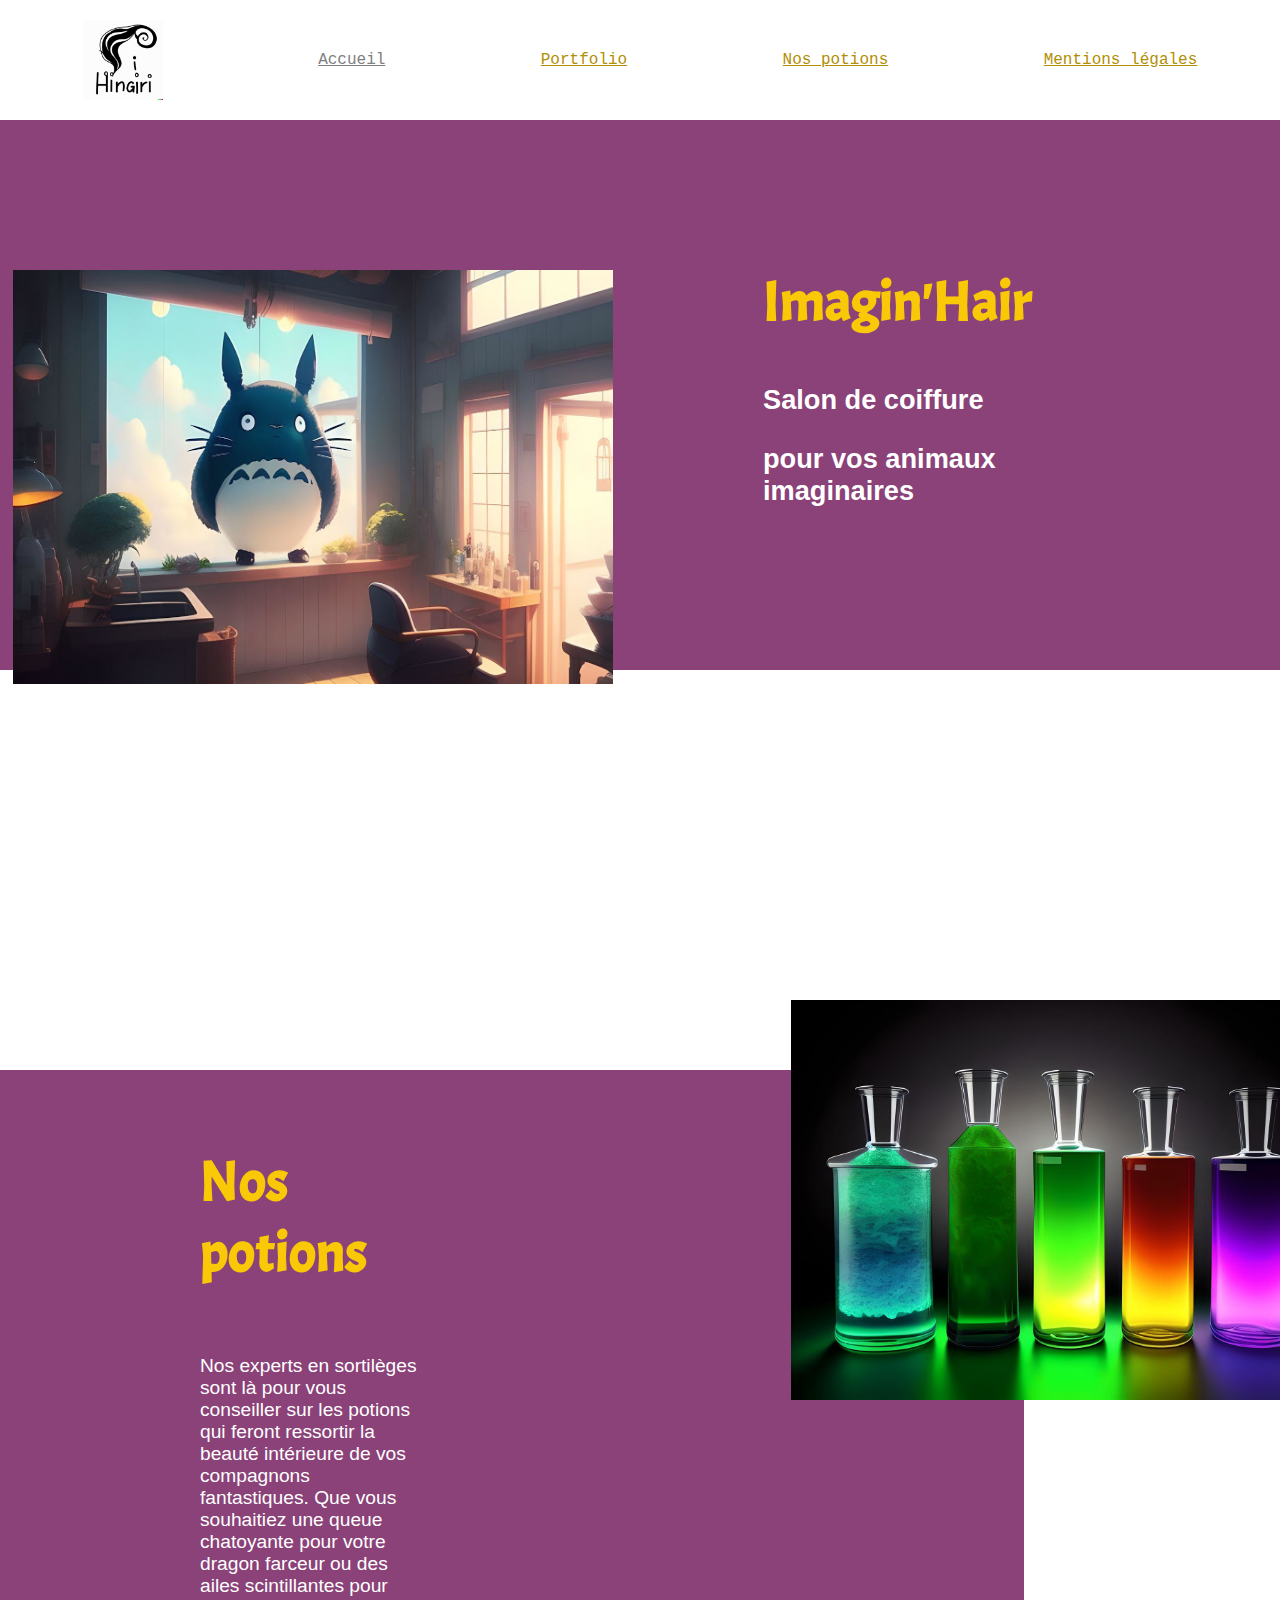
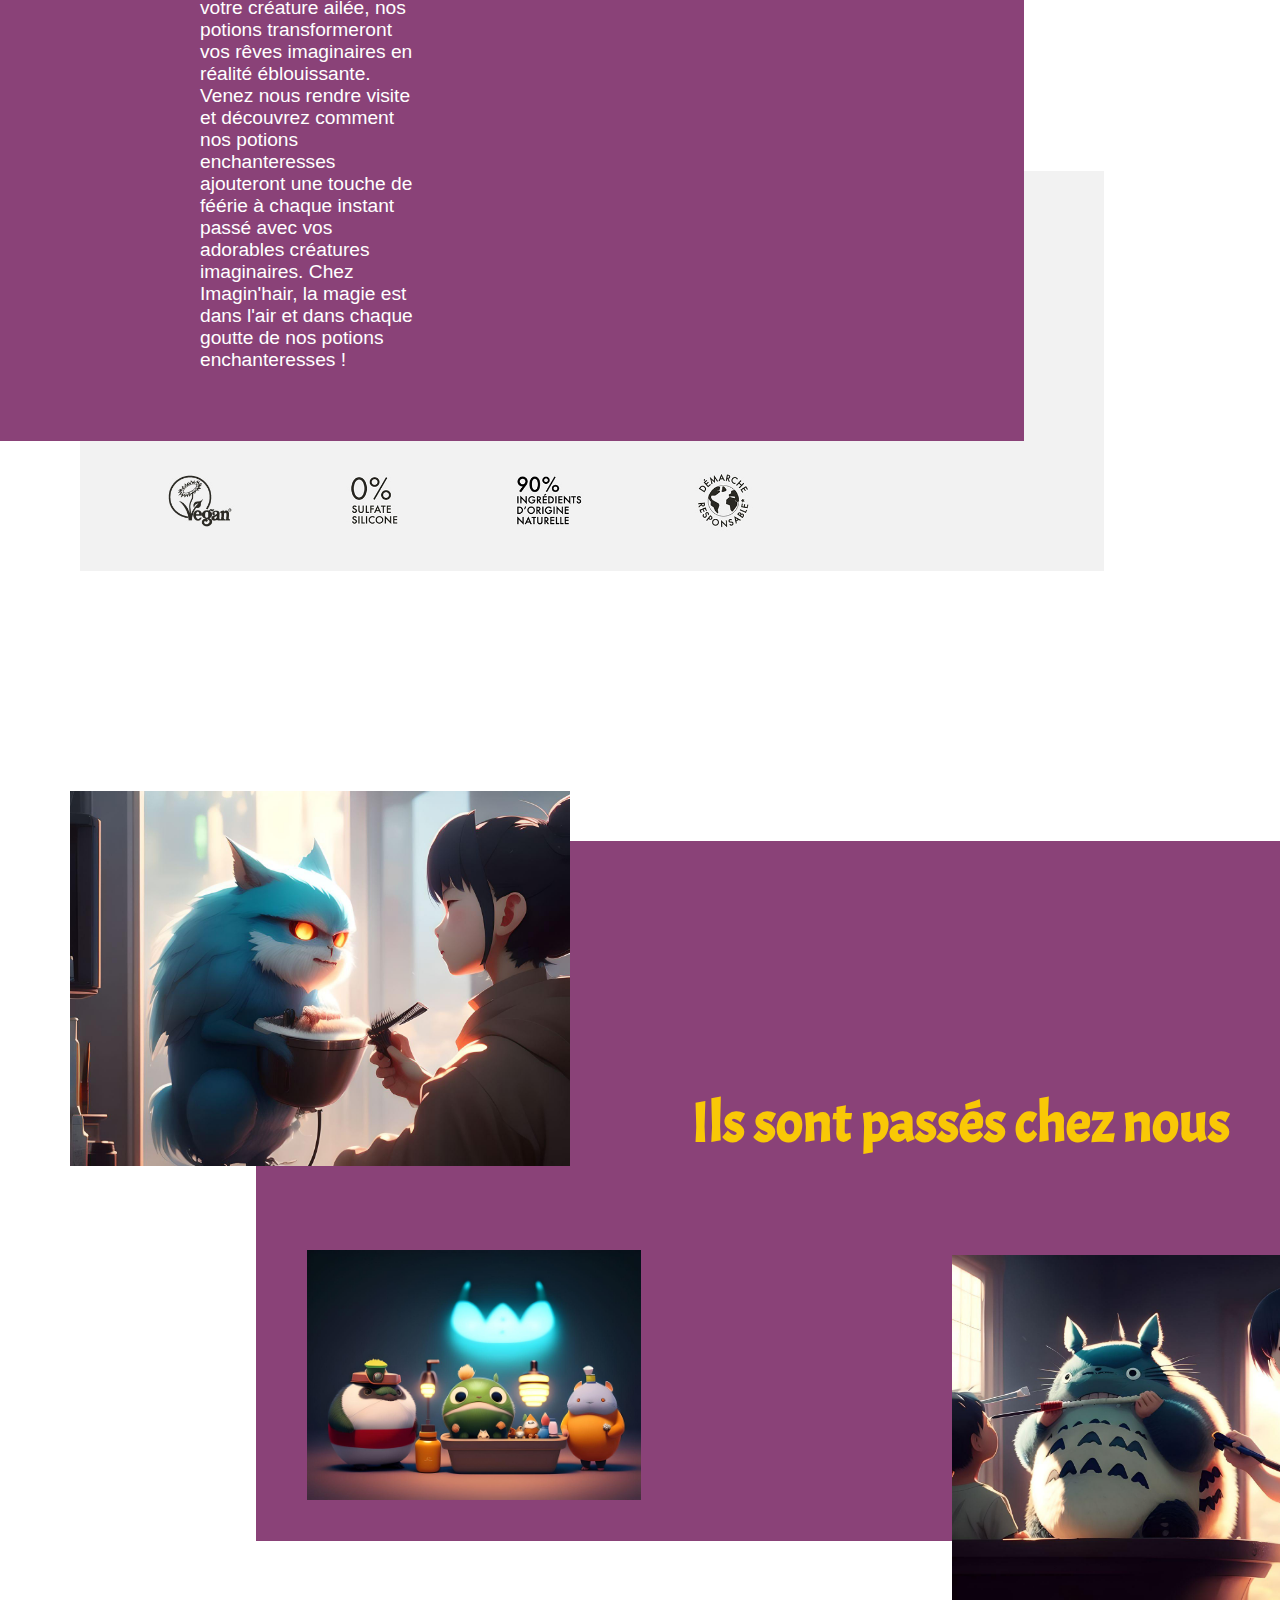
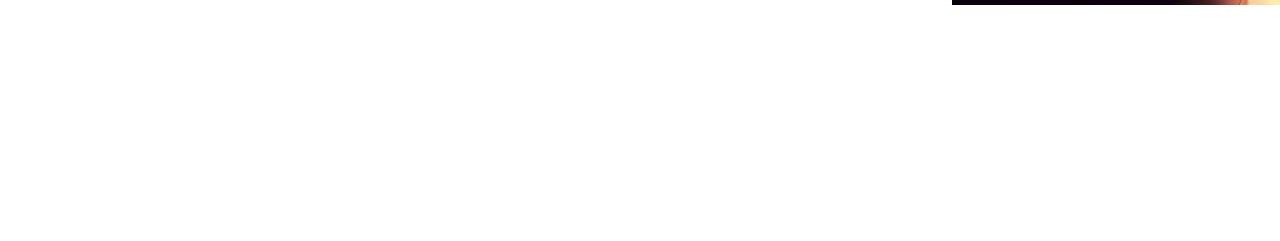
<file: templates/imagin-hair/index.html>
<!DOCTYPE html>
<html lang="fr">
    <head>
        <meta charset="utf-8">
        <title>Le titre de ma page</title>
        <link rel="stylesheet" href="style.css"/>
        <link rel="preconnect" href="https://fonts.googleapis.com">
        <link rel="preconnect" href="https://fonts.gstatic.com" crossorigin>
<link href="https://fonts.googleapis.com/css2?family=Abril+Fatface&family=Acme&family=Barlow+Condensed:wght@300&family=Manrope:wght@200;300;400;500;600;700;800&family=Montserrat:ital,wght@0,100;0,200;0,300;0,400;0,500;0,600;0,700;0,800;0,900;1,100;1,200;1,300;1,400;1,500;1,600;1,700;1,800;1,900&display=swap" rel="stylesheet">
    </head>
    <nav>
        <img src="images/logo.png" alt="Logo" >
        <a class="active" href="index.html">Accueil</a>
        <a href="portfolio.html">Portfolio</a>
        <a href="a-propos.html">Nos potions</a>
        <a href="a-propos.html">Mentions légales</a>
    </nav>
    <body>
        <section class="fond_pleine_largeur">
            <section class="reservation">
                <img src="images/accueuil.png">
                <section class="text_accueil">
                    <h2>Imagin'Hair</h2>
                    <h3>Salon de coiffure </h3>
                    <h3>pour vos animaux imaginaires</h3>
                </section>
            </section>
        </section>
        <section class="fond_80_gauche_sup"> 
            <section class="text_potions">
                <h2>Nos potions</h2>
                <p>Nos experts en sortilèges sont là pour vous conseiller sur les potions qui feront ressortir la beauté intérieure de vos compagnons fantastiques. Que vous souhaitiez une queue chatoyante pour votre dragon farceur ou des ailes scintillantes pour votre créature ailée, nos potions transformeront vos rêves imaginaires en réalité éblouissante. Venez nous rendre visite et découvrez comment nos potions enchanteresses ajouteront une touche de féérie à chaque instant passé avec vos adorables créatures imaginaires. Chez Imagin'hair, la magie est dans l'air et dans chaque goutte de nos potions enchanteresses !</p>
            </section>
            <img src="images/pres_potions.jpg">
        </section>
        <section class="fond_80_gauche">
            <section class="text_labels">
                <img src="images/vegan3.jpg">
                <img src="images/03.jpg">
                <img src="images/903.jpg">
                <img src="images/world3.jpg">
            </section>
        </section>

        <section class="bloc_80_droite">
            <section class="bloc_blanc">
                <img class="demo1" src="images/coiffure_bete_bleu.jpg">
                <img class="demo2" src="images/petits_betes.jpg">
                
            </section>
            <section class="fond_80_droite">
                <h2>Ils sont passés chez nous</h2>
                <img class="demo3" src="images/coiffure_totoro.jpg">
            </section>
        </section>
    </body>
</html>
</file>
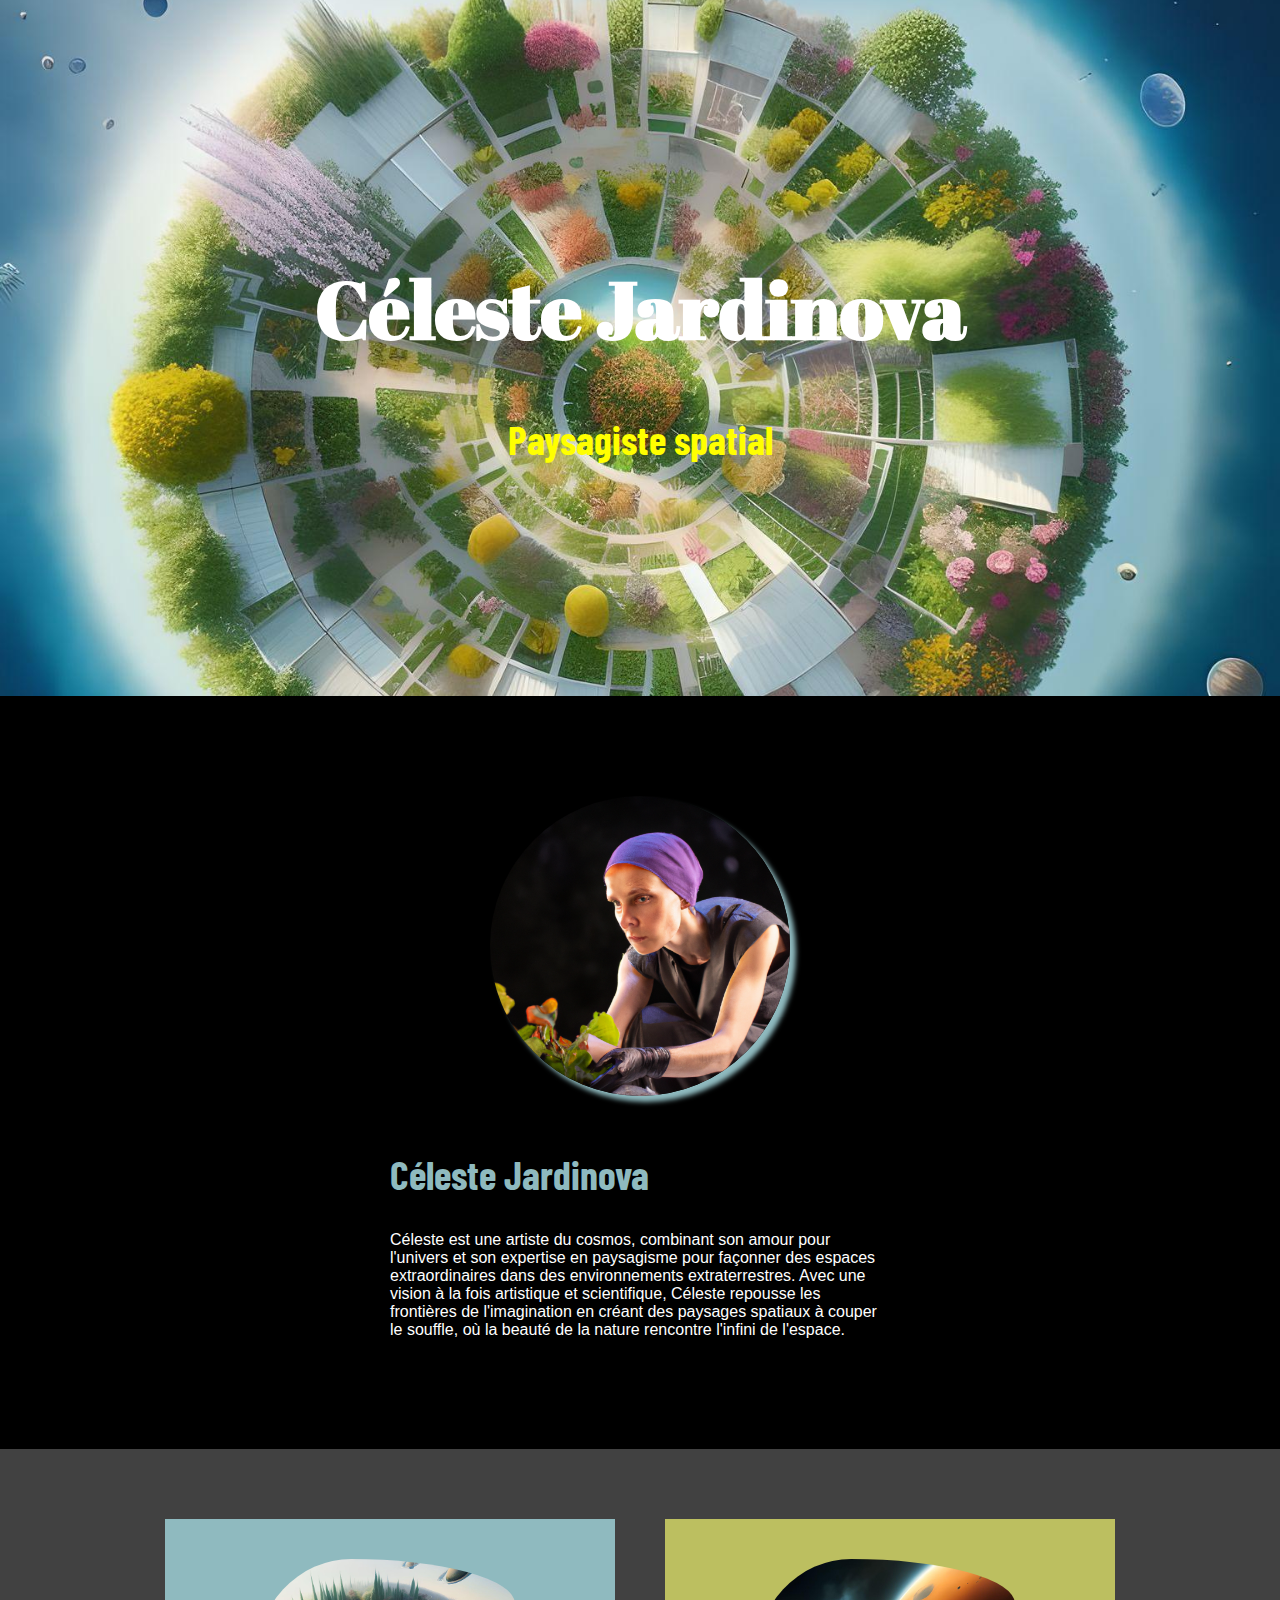
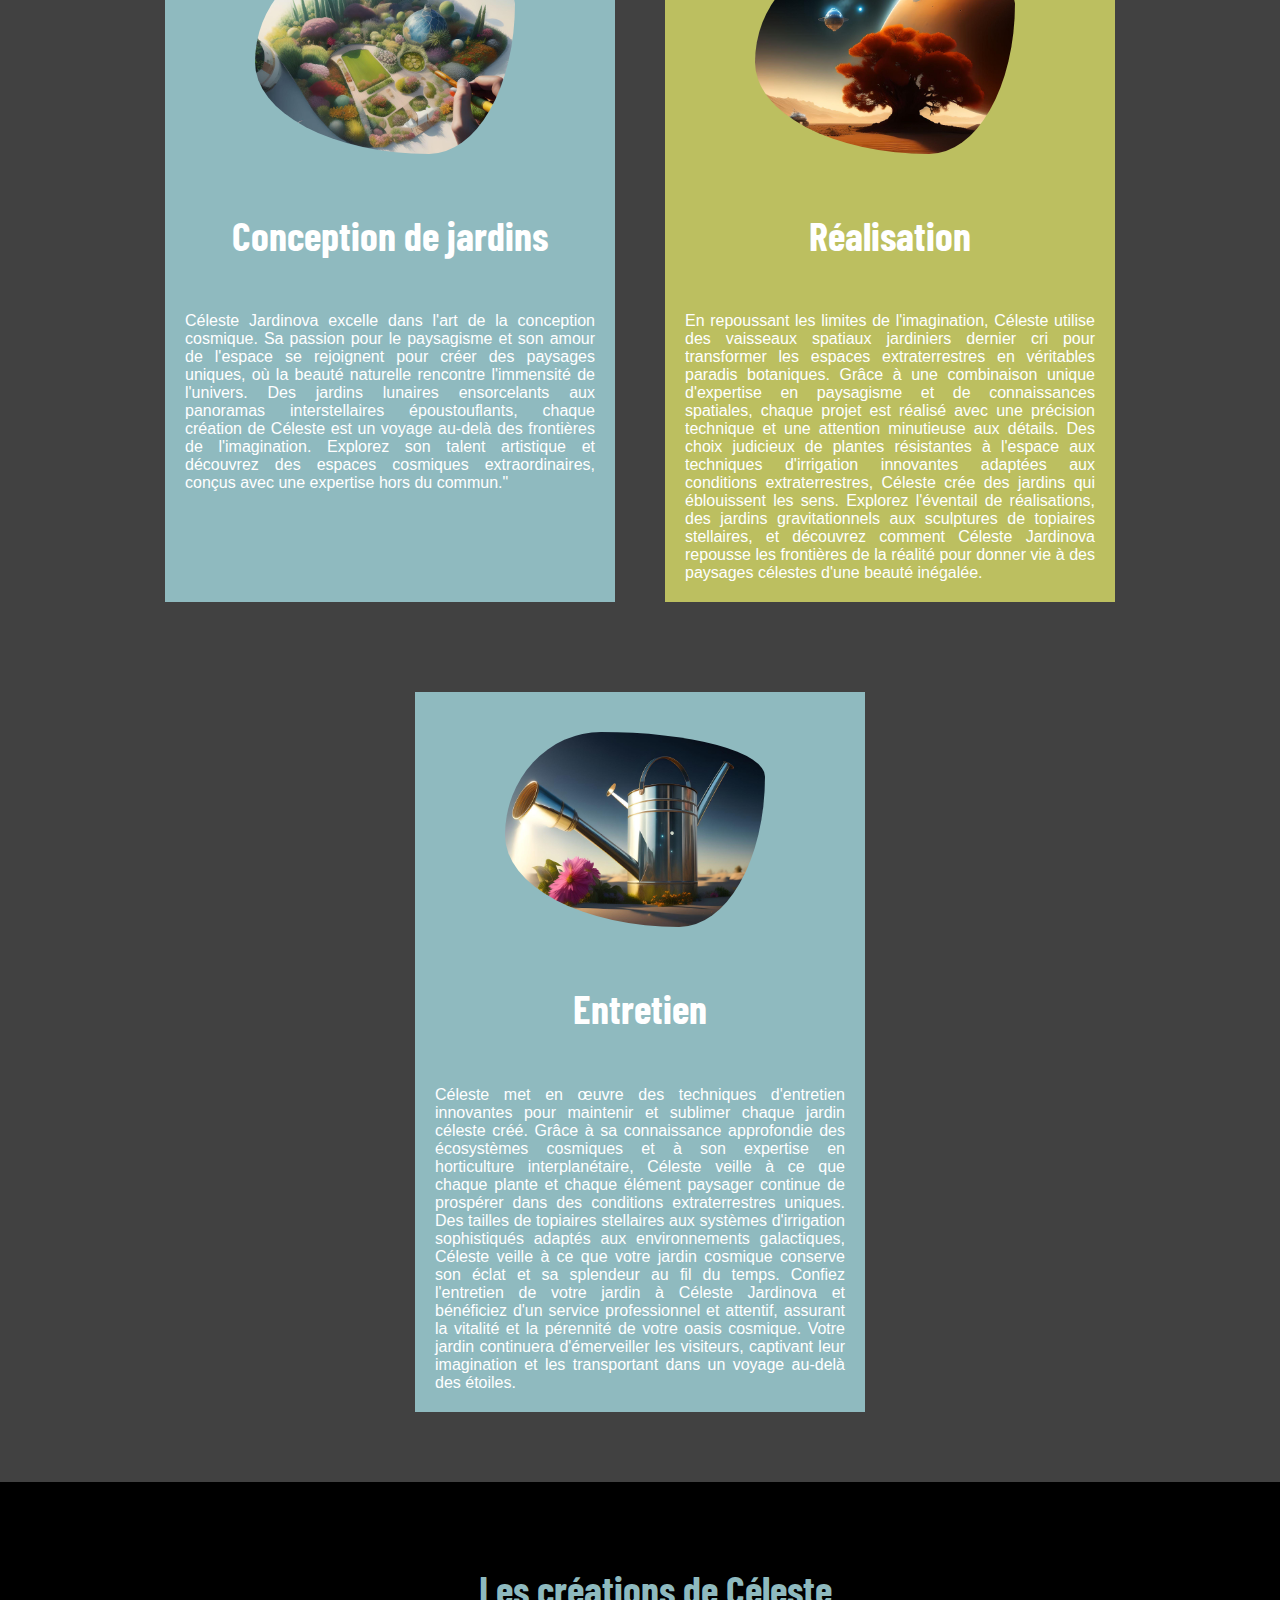
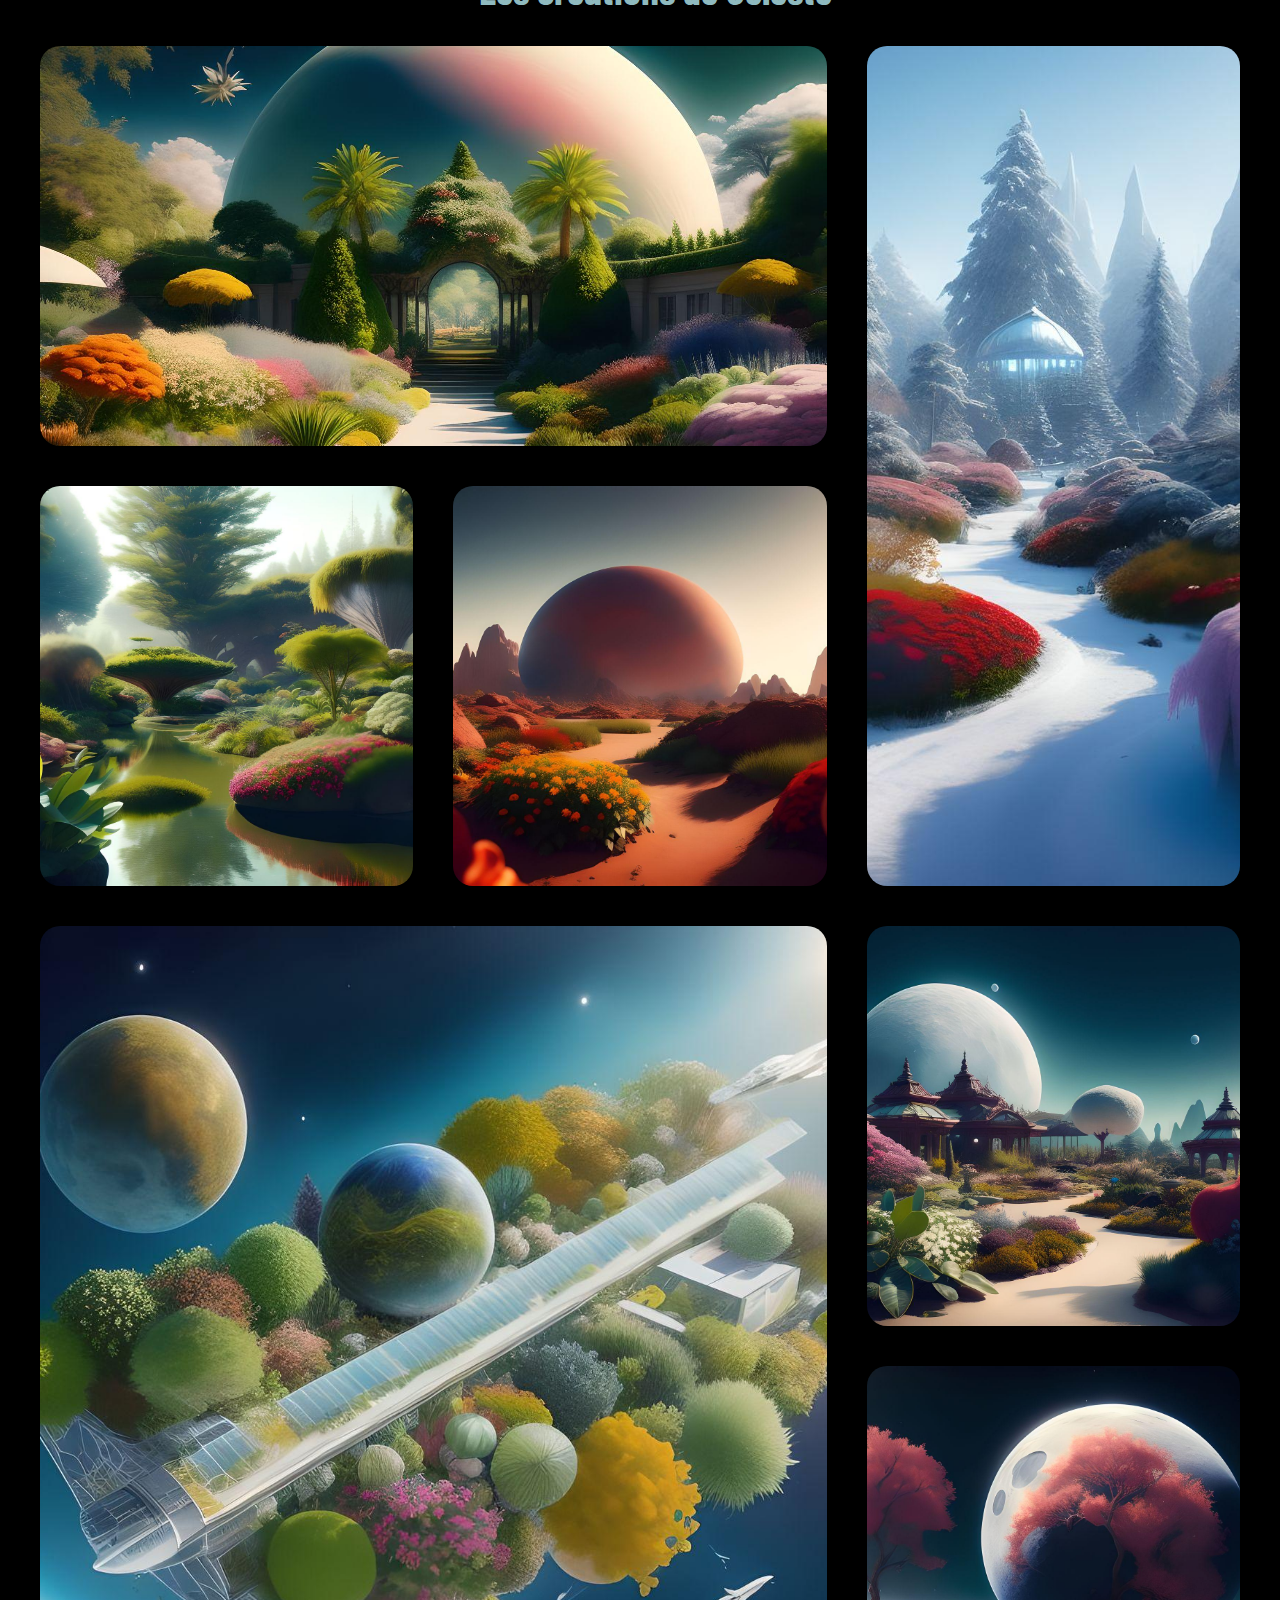
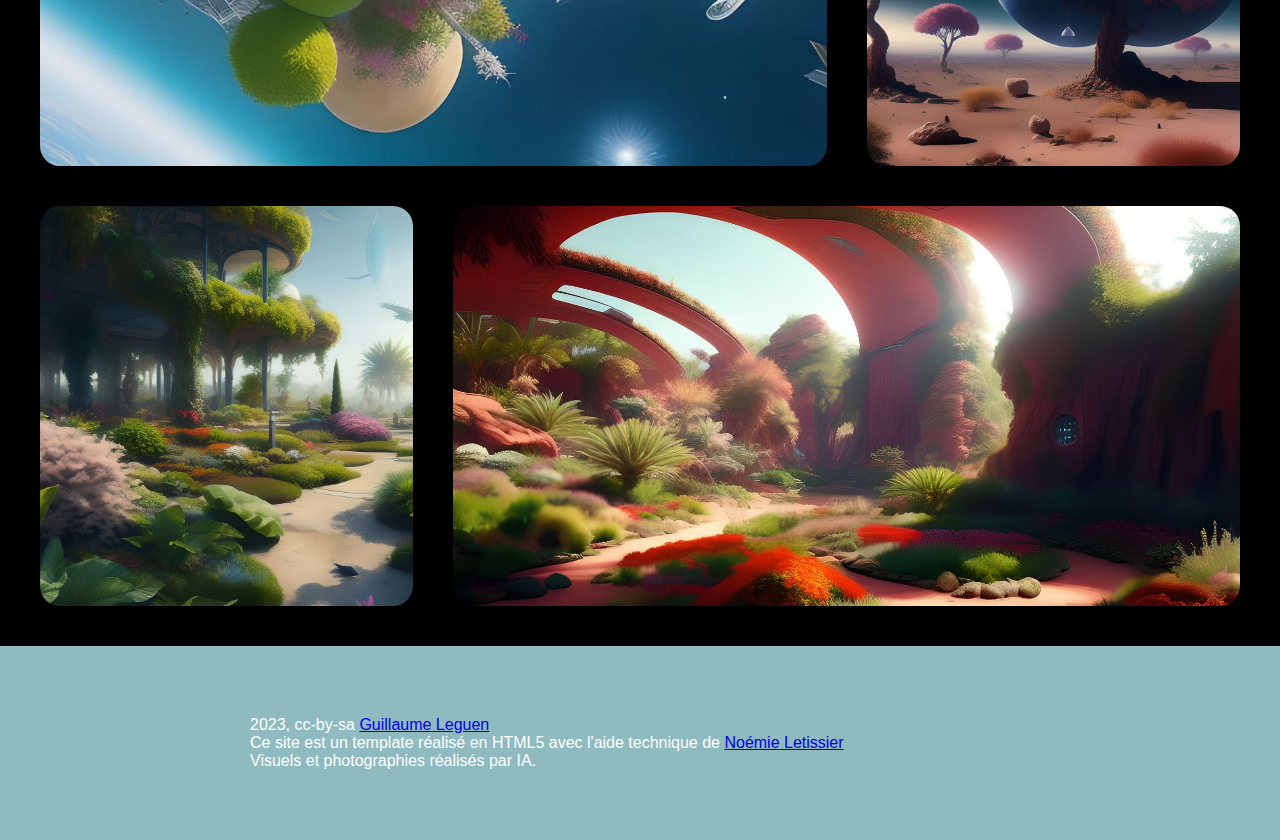
<file: templates/jardinier-spatial/index.html>
<!DOCTYPE html>
<html lang="fr">
    <head>
        <meta charset="utf-8" >
        <title>Accueil - Paysagiste spatial</title>
        <link href="style.css" rel="stylesheet" >
        <link rel="preconnect" href="https://fonts.googleapis.com">
        <link rel="preconnect" href="https://fonts.gstatic.com" crossorigin>
        <link href="https://fonts.googleapis.com/css2?family=Manrope&family=Montserrat&display=swap" rel="stylesheet">
        <link rel="preconnect" href="https://fonts.googleapis.com">
        <link rel="preconnect" href="https://fonts.googleapis.com">
        <link rel="preconnect" href="https://fonts.gstatic.com" crossorigin>
        <link href="https://fonts.googleapis.com/css2?family=Abril+Fatface&family=Barlow+Condensed:wght@300&family=Manrope:wght@200;300;400;500;600;700;800&family=Montserrat:ital,wght@0,100;0,200;0,300;0,400;0,500;0,600;0,700;0,800;0,900;1,100;1,200;1,300;1,400;1,500;1,600;1,700;1,800;1,900&display=swap" rel="stylesheet">
        

    </head>
    <body>
        <section class="header">
            <h1>Céleste Jardinova</h1>
            <h2>Paysagiste spatial</h2>
        </section>
        <section class="conteneur-noir">
            <section class="portrait">
                <img src="images/portrait.png" alt="portrait de la paysagiste" is="portrait">
                <div>
                    <h2>Céleste Jardinova</h2>
                    <p>Céleste est une artiste du cosmos, combinant son 
                        amour pour l'univers et son expertise en paysagisme pour façonner des espaces extraordinaires 
                        dans des environnements extraterrestres. Avec une vision à la fois artistique et scientifique, Céleste repousse 
                        les frontières de l'imagination en créant des paysages spatiaux à couper le souffle, où la 
                        beauté de la nature rencontre l'infini de l'espace. 
                    </p>
                </div>
            </section>
        </section>
        <section class="conteneur-blanc">
            <section class="prestas">

                <div class="bloc-bleu">
                    <img src="images/conception.jpg" alt="portrait de la paysagiste" is="portrait">
                    <h2>Conception de jardins</h2>
                    <p>Céleste Jardinova excelle dans l'art de la conception cosmique. Sa passion pour le paysagisme 
                        et son amour de l'espace se rejoignent pour créer des paysages uniques, où la beauté naturelle 
                        rencontre l'immensité de l'univers. Des jardins lunaires ensorcelants aux panoramas interstellaires 
                        époustouflants, chaque création de Céleste est un voyage au-delà des frontières de l'imagination. Explorez
                         son talent artistique et découvrez des espaces cosmiques extraordinaires, conçus avec une expertise hors du commun."</p>
                </div>
                <div class="bloc-vert">
                    <img src="images/plantation_mars.jpg" alt="portrait de la paysagiste" is="portrait">
                    <h2>Réalisation</h2>
                    <p>En repoussant les limites de l'imagination, Céleste utilise des vaisseaux spatiaux jardiniers dernier cri pour
                         transformer les espaces extraterrestres en véritables paradis botaniques. Grâce à une combinaison unique d'expertise
                          en paysagisme et de connaissances spatiales, chaque projet est réalisé avec une précision technique et une 
                          attention minutieuse aux détails. Des choix judicieux de plantes résistantes à l'espace aux techniques d'irrigation 
                          innovantes adaptées aux conditions extraterrestres, Céleste crée des jardins qui éblouissent les sens. Explorez 
                          l'éventail de réalisations, des jardins gravitationnels aux sculptures de topiaires stellaires, et découvrez comment 
                          Céleste Jardinova repousse les frontières de la réalité pour donner vie à des paysages célestes d'une beauté inégalée.  </p>
                </div>
                <div class="bloc-bleu">
                    <img src="images/entretien.jpg" alt="portrait de la paysagiste" is="portrait">
                    <h2>Entretien</h2>
                    <p>Céleste met en œuvre des techniques d'entretien innovantes pour maintenir et sublimer chaque jardin céleste créé. Grâce à
                         sa connaissance approfondie des écosystèmes cosmiques et à son expertise en horticulture interplanétaire, Céleste veille 
                         à ce que chaque plante et chaque élément paysager continue de prospérer dans des conditions extraterrestres uniques. Des 
                         tailles de topiaires stellaires aux systèmes d'irrigation sophistiqués adaptés aux environnements galactiques, Céleste veille 
                         à ce que votre jardin cosmique conserve son éclat et sa splendeur au fil du temps. Confiez l'entretien de votre jardin à 
                         Céleste Jardinova et bénéficiez d'un service professionnel et attentif, assurant la vitalité et la pérennité de votre oasis 
                         cosmique. Votre jardin continuera d'émerveiller les visiteurs, captivant leur imagination et les transportant dans un voyage au-delà des étoiles.</p>
                </div>
            </section>
        </section>
        <section class="conteneur-noir2">
            <h2>Les créations de Céleste</h2>
            <section class="portefolio">
                <div class="nom-jardinone">
                    <img class="box" src="images/jardin-planete.jpg">
                    <div class="photo-hover">Jardin tropicale sur Vénus</div>
                </div>
                <div class="nom-jardin2">
                    <img class="box" src="images/jardin_pluton.jpg">
                    <div class="photo-hover">Pluton, Jardin givré</div>
                </div>
                </div>
                <img class="box jardin3" src="images/jardin2.jpg">
                <img class="box jardin4" src="images/jardin-mars2.jpg">
                <div class="nom-jardin5">
                    <img class="box" src="images/jardin-sur_vaisseau.jpg">
                    <div class="photo-hover">Espace vert pour le vaisseau Voyager XI</div>
                </div>
                <img class="box jardin6" src="images/jardin_lune.jpg">
                <img class="box jardin7" src="images/arbre-lune.jpg">
                <img class="box jardin8" src="images/jardin3.jpg">
                <div class="nom-jardin9">
                    <img class="box" src="images/jardin-mars3.jpg">
                    <div class="photo-hover">Jardin rouge marsien</div>
                </div>
            </section>
        </section>
    </body>
	<footer class="conteneur-footer">
        <p>
            2023, cc-by-sa <a href="https://www.guillaumeleguen.xyz" target="_blank">Guillaume Leguen</a><br>
            Ce site est un template réalisé en HTML5
            avec l'aide technique de <a href="https://www.couturiereduweb.net/" target="_blank">Noémie Letissier</a><br>
            Visuels et photographies réalisés par IA.
        </p>
	</footer>

</html>
</file>
<file: templates/imagin-hair/style.css>
body {
    font-family: sans-serif;
    margin: 0;
}

footer {
    margin: 0;
}

h1 {
    font-size: 5em;
    color: #8FBABF;
    font-family: 'Abril Fatface';
}

h2 {
    font-size: 3.5em;
    color: #f9c806;
    font-family: 'acme';
}

h3 {
    color : white;
    font-size: 1.7em;
}

p {
    color: black;
    margin: 0;
    padding: 20px;
    font-size: 1.2em

}

nav {
    display: flex;
    flex-direction: row;
    align-items: center;
    justify-content: space-around;
    padding: 20px;
  }

nav img {
    width: 80px;
}
  
nav a {
    margin-left: 30px;
    color: #b18e03;
    font-family: 'Courier New';
}

nav .active {
    color: grey;
}

nav a:hover {
    margin-left: 30px;
    color: black;
}

.fond_pleine_largeur {
    background: #8a4278;
    height: 450px;
    padding: 50px;
    margin-bottom: 400px;

}

.reservation img {
    position: relative;
    margin: 0;
    bottom : -100px;
    right: 100px;
    width: 600px;

}

.reservation {
    display: flex;
    flex-direction: row;
    justify-content: center;

}

.text_accueil {
    padding: 50px;
    width: 30%;
}

.fond_80_gauche {
    position: relative;
    background: #f2f2f2;
    width: 80%;
    height: 400px;
    bottom: 270px;
    left: 80px;
    z-index: -1;
}

.text_labels img{
    position: relative;
    padding-top: 280px;
    padding-left: 70px;
    width: 100px;
    bottom: 0;
}

.fond_80_gauche_sup {
    background: #8a4278;
    width: 80%;
    z-index: 2;
    display: flex;
    flex-direction: row;
    justify-content: space-between;

}

.text_potions {
    padding-right: 50px;
    padding-left: 200px;
    padding-bottom: 50px;;
    width: 100%;

}

.text_potions h2 {
    padding-top: 30px;

}

.text_potions p {
    color: white;
    padding-left: 0;
}


.fond_80_gauche_sup img {
    position: relative;
    height: 400px;
    bottom: 70px;
    left : 300px;
}

.bloc_80_droite {
    display: flex;
}

.bloc_blanc {
    background-color: none;
    width: 20%;
    height: 700px;
}

.fond_80_droite {
    background: #8a4278;
    width: 80%;
    height: 700px;
    margin-bottom: 300px;
}

.fond_80_droite h2 {
    padding-top: 200px;
    padding-right: 50px;
    text-align: right;
}

.bloc_blanc img {
    position: relative;
}

.demo1 {
    width: 500px;
    top: -50px;
    left: 70px;
}

.demo2 {
    height: 250px;
    left: 120%;
    top: 30px;
}

.demo3 {
    position: relative;
    height: 350px;
    left: 68%;
    top: 50px;
}
</file>
<file: templates/jardinier-spatial/style.css>
body {
    font-family: sans-serif;
    margin: 0;
}

footer {
    margin: 0;
}

h1 {
    font-size: 5em;
    color: #8FBABF;
    font-family: 'Abril Fatface';
}

h2 {
    font-size: 2.5em;
    color: #8FBABF;
    font-family: 'Barlow Condensed';
}

p {
    color: black;
    margin: 0;
    padding: 20px;

}


.header {
    background-image: url("images/bandeau-couverture.jpg");
    background-attachment: fixed;
    background-size: cover;
    background-position: center;
    padding: 200px;
    margin-top: 0;

}

.header h1 {
    color:white;
    text-align: center;
}
.header h2 {
    color:yellow;
    text-align: center;
}

.portrait {
    display: flex;
    flex-wrap: wrap; 
    flex-direction: row;
    width: 70%;
    justify-content: space-around;
    margin:auto;

}

.portrait img {
    width: 300px;
    border-radius: 50%;
    box-shadow: 6px 6px 5px #8FBABF;
    padding: 0px;
}

.portrait p {
    width: 500px;
    padding: 0px;
}

.conteneur-noir {
    background:#000000;
    padding: 100px;
}

.conteneur-noir p {
    color: white;
    padding-bottom: 10px;
}

.conteneur-noir h2 {
    padding-top: 20px;
    text-align: start;
}

.conteneur-noir2 {
    background:#000000;
    padding: 40px;
}

.conteneur-noir2 p {
    color: white;
    width: 400px;
    padding-left: 40px;
    padding-right: 40px;
    padding-bottom: 10px;
}

.conteneur-noir2 h2 {
    padding-top: 10px;
    padding-left: 30px;
    text-align: center;
}

.conteneur-blanc {
    background-color: rgb(65, 65, 65);
    padding-top: 50px;
    padding-bottom: 50px;
}
.conteneur-blanc h2 {
    color: white;
    text-align: center;
    padding-top: 20px;
    padding-left: 20px;
    padding-right: 20px;
}

.conteneur-blanc p {
    color: white;
    text-align: justify;
    padding-top: 20px;
    padding-left: 20px;
}

.conteneur-footer {
    background-color: #8FBABF;
    padding: 50px;
}
.conteneur-footer h2 {
    color: white;
    text-align: center;
    padding-top: 20px;
    padding-left: 20px;
    padding-right: 20px;
}

.conteneur-footer p {
    color: white;
    text-align: justify;
    padding-top: 20px;
    padding-left: 200px;
}

.prestas {
    display: flex;
    flex-wrap: wrap; 
    flex-direction: row;
    width: 90%;
    justify-content: center;
    margin: auto;
    gap: 50px;
}

.bloc-bleu img, 
.bloc-vert img {
    width: 260px;
    border-radius: 37% 63% 33% 67% / 61% 36% 64% 39%;
    padding: 0px;
    padding-top: 40px;
    margin-left: 90px;
    

}

.bloc-bleu {
    width: 450px;
    background-color:#8FBABF;
    margin-top: 20px;
    margin-bottom: 20px;

}

.bloc-vert {
    width: 450px;
    background-color: #BCBF60;
    margin-top: 20px;
    margin-bottom: 20px;

}

/*.portefolio img {
    width: 400px;
    padding: 10px;
    border-radius: 10%;
}
.portefolio {
    display: flex;
    flex-wrap: wrap; 
    flex-direction: row;
    justify-content: space-around;
    margin: auto;

}*/

/*.portefolio img:hover{
    -ms-transform: scale(1.2); 
    -webkit-transform: scale(1.2); 
    transform: scale(1.5);
} Decommenter pour agrandir les images au survol*/

.box {
    height: 100%;
    width: 100%;
    object-fit: cover;
    border-radius: 20px;
}

.portefolio {
    display: grid;
    grid-template: 400px 400px 400px 400px 400px / 1fr 1fr 1fr ;
    gap: 40px;
}
.nom-jardinone {
    grid-column: 1 / 3;
    position: relative;
}

.nom-jardin2 {
    grid-column-start: 3;
    grid-row: 1/3;
    position: relative;
}
.nom-jardin5 {
    grid-column: 1/3;
    grid-row: 3/5;
    position: relative;
}

.nom-jardin9 {
    grid-column: 2/4;
    grid-row: 5;
    position: relative;
}

.photo-hover {
    position: absolute;
    color: white;
    top: 0;
    left: 0;
    right: 0;
    bottom: 0;
    display: flex;
    font-size: 1.5em;
    align-items: center;
    justify-content: center;
    background-color: rgba(0, 0, 0, 0.7);
    display: none;
    padding: 10px;
}




.nom-jardinone:hover .photo-hover, 
.nom-jardin2:hover .photo-hover, 
.nom-jardin5:hover .photo-hover,
.nom-jardin9:hover .photo-hover {
  display: flex;
}
</file>
